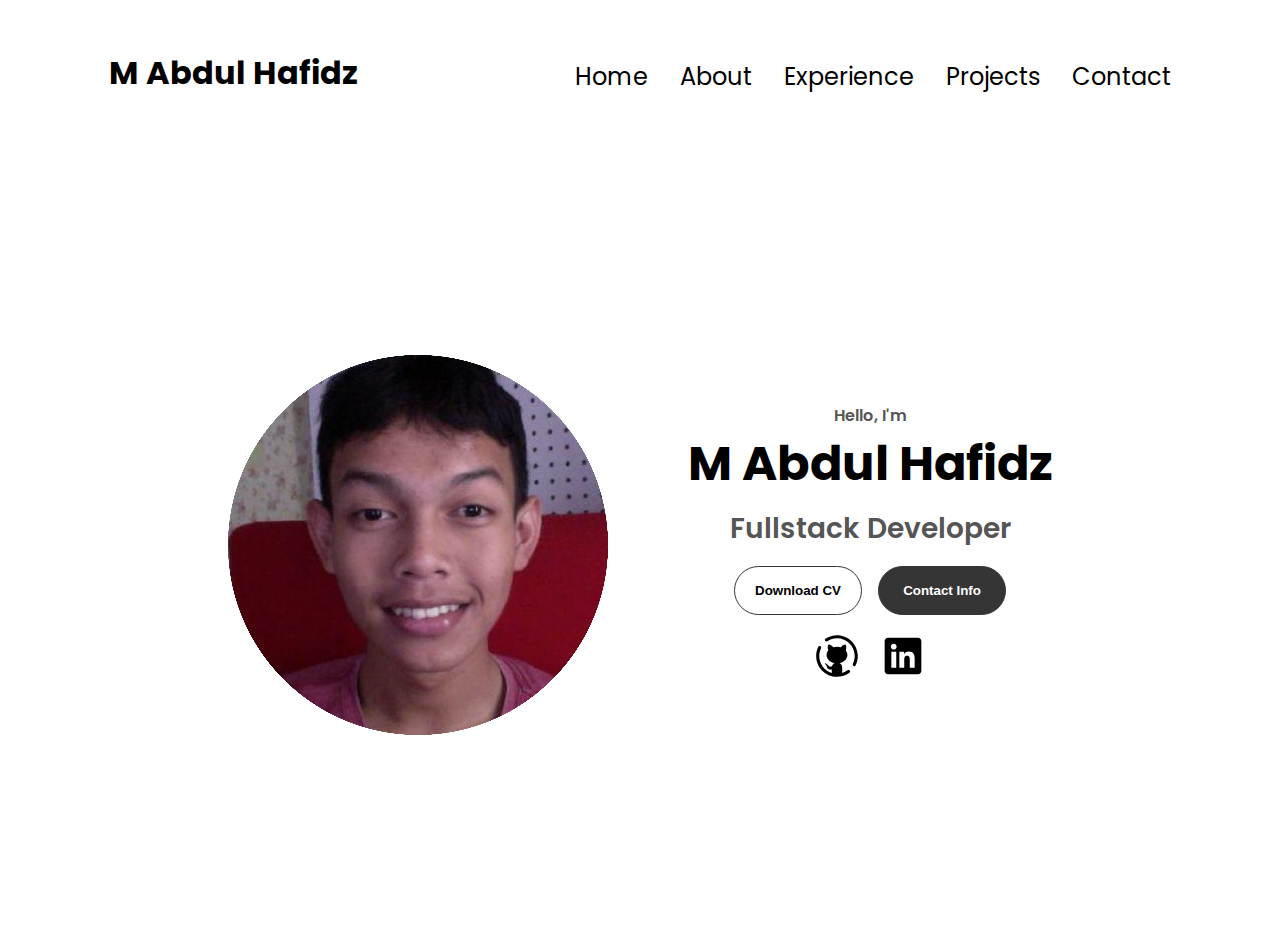
<file: index.html>
<!DOCTYPE html>
<html lang="en">
  <head>
    <meta charset="UTF-8" />
    <meta name="viewport" content="width=device-width, initial-scale=1.0" />
    <title>MyPortofolio</title>
    <link rel="stylesheet" href="style.css" />
    <link rel="stylesheet" href="mediaqueries.css" />
    <link rel="preconnect" href="https://fonts.googleapis.com" />
    <link rel="preconnect" href="https://fonts.gstatic.com" crossorigin />
    <link
      href="https://fonts.googleapis.com/css2?family=Poppins:ital,wght@0,100;0,200;0,300;0,400;0,500;0,600;0,700;0,800;0,900;1,100;1,200;1,300;1,400;1,500;1,600;1,700;1,800;1,900&display=swap"
      rel="stylesheet"
    />
  </head>
  <body>
    <nav id="desktop-nav">
            <h1 class="logo">
                <a href="/">
                    M Abdul Hafidz
                </a>
            </h1>
      <div>
        <ul class="nav-links">
          <li><a href="/">Home</a></li>
          <li><a href="/about.html">About</a></li>
          <li><a href="/experience.html">Experience</a></li>
          <li><a href="/project.html">Projects</a></li>
          <li><a href="/contact.html">Contact</a></li>
        </ul>
      </div>
    </nav>
    <nav id="hamburger-nav">
      <div class="logo">M Abdul Hafidz</div>
      <div class="hamburger-menu">
        <div class="hamburger-icon" onclick="toggleMenu()">
          <span></span>
          <span></span>
          <span></span>
        </div>
        <div class="menu-links">
          <li><a href="/" onclick="toggleMenu()">Home</a></li>
          <li><a href="/about.html" onclick="toggleMenu()">About</a></li>
          <li><a href="/experience.html" onclick="toggleMenu()">Experince</a></li>
          <li><a href="/project.html" onclick="toggleMenu()">Projects</a></li>
          <li><a href="/contact.html" onclick="toggleMenu()">Contact</a></li>
        </div>
      </div>
    </nav>
    <section id="profile">
      <div class="section__pic-container">
        <img src="./assets/circle.png" alt="M Abdul Hafidz" />
      </div>
      <div class="section__text">
        <p class="section__text__p1">Hello, I'm</p>
        <h1 class="title">M Abdul Hafidz</h1>
        <p class="section__text__p2">Fullstack Developer</p>
        <div class="btn-container">
          <button
            class="btn btn-color-2"
            onclick="window.open('./assets/cv.pdf')"
          >
            Download CV
          </button>
          <button class="btn btn-color-1" onclick="location.href='./#contact'">
            Contact Info
          </button>
        </div>
        <div id="socials-container">
          <a href="https://www.github.com/mabdulhafidz">
            <svg xmlns="http://www.w3.org/2000/svg" x="0px" y="0px" width="50" height="50" viewBox="0 0 48 48">
              <path d="M 24 4 C 19.963209 4 16.192498 5.2011807 13.046875 7.2636719 A 1.50015 1.50015 0 1 0 14.691406 9.7714844 C 17.365783 8.0179755 20.556791 7 24 7 C 33.406292 7 41 14.593708 41 24 C 41 26.707746 40.36968 29.257322 39.248047 31.525391 A 1.5001887 1.5001887 0 0 0 41.9375 32.855469 C 43.257867 30.185538 44 27.174254 44 24 C 44 12.972292 35.027708 4 24 4 z M 15.800781 13.076172 C 14.472781 15.202172 15.273563 17.527813 15.726562 18.507812 C 14.637562 19.788813 14 21.334 14 23 C 14 26.78 17.280547 29.939391 21.685547 30.775391 C 20.376547 31.448391 19.399609 32.67225 19.099609 34.15625 L 17.783203 34.15625 C 16.486203 34.15625 15.98225 33.629234 15.28125 32.740234 C 14.58925 31.851234 13.845172 31.253859 12.951172 31.005859 C 12.469172 30.954859 12.144453 31.321484 12.564453 31.646484 C 13.983453 32.612484 14.081391 34.193516 14.650391 35.228516 C 15.168391 36.160516 16.229687 37 17.429688 37 L 19 37 L 19 40.251953 C 12.043156 38.12245 7 31.665102 7 24 C 7 21.314402 7.6195896 18.783427 8.7246094 16.529297 A 1.50015 1.50015 0 0 0 7.4492188 14.351562 A 1.50015 1.50015 0 0 0 6.03125 15.208984 C 4.7302698 17.862854 4 20.851598 4 24 C 4 35.027708 12.972292 44 24 44 C 28.472909 44 32.618147 42.525863 35.951172 40.039062 A 1.5009817 1.5009817 0 1 0 34.15625 37.632812 C 32.617628 38.780793 30.876119 39.662932 29 40.240234 L 29 35.136719 C 29 33.228719 27.902453 31.591391 26.314453 30.775391 C 30.719453 29.939391 34 26.78 34 23 C 34 21.426 33.423406 19.961609 32.441406 18.724609 C 32.883406 17.356609 33.371219 14.953172 32.199219 13.076172 C 29.948219 13.076172 28.469672 14.622797 27.763672 15.591797 C 26.601672 15.213797 25.333 15 24 15 C 22.667 15 21.398328 15.213797 20.236328 15.591797 C 19.530328 14.622797 18.052781 13.076172 15.800781 13.076172 z"></path>
            </svg>
          </a>
          <a href="https://www.linkedin.com/in/m-abdul-hafidz-0095682a7/">
            <svg xmlns="http://www.w3.org/2000/svg" x="0px" y="0px" width="50" height="50" viewBox="0 0 30 30">
              <path d="M24,4H6C4.895,4,4,4.895,4,6v18c0,1.105,0.895,2,2,2h18c1.105,0,2-0.895,2-2V6C26,4.895,25.105,4,24,4z M10.954,22h-2.95 v-9.492h2.95V22z M9.449,11.151c-0.951,0-1.72-0.771-1.72-1.72c0-0.949,0.77-1.719,1.72-1.719c0.948,0,1.719,0.771,1.719,1.719 C11.168,10.38,10.397,11.151,9.449,11.151z M22.004,22h-2.948v-4.616c0-1.101-0.02-2.517-1.533-2.517 c-1.535,0-1.771,1.199-1.771,2.437V22h-2.948v-9.492h2.83v1.297h0.04c0.394-0.746,1.356-1.533,2.791-1.533 c2.987,0,3.539,1.966,3.539,4.522V22z"></path>
            </svg>
          </a>
        </div>
      </div>
    </section>

    

    <script src="script.js"></script>
  </body>
</html>
</file>
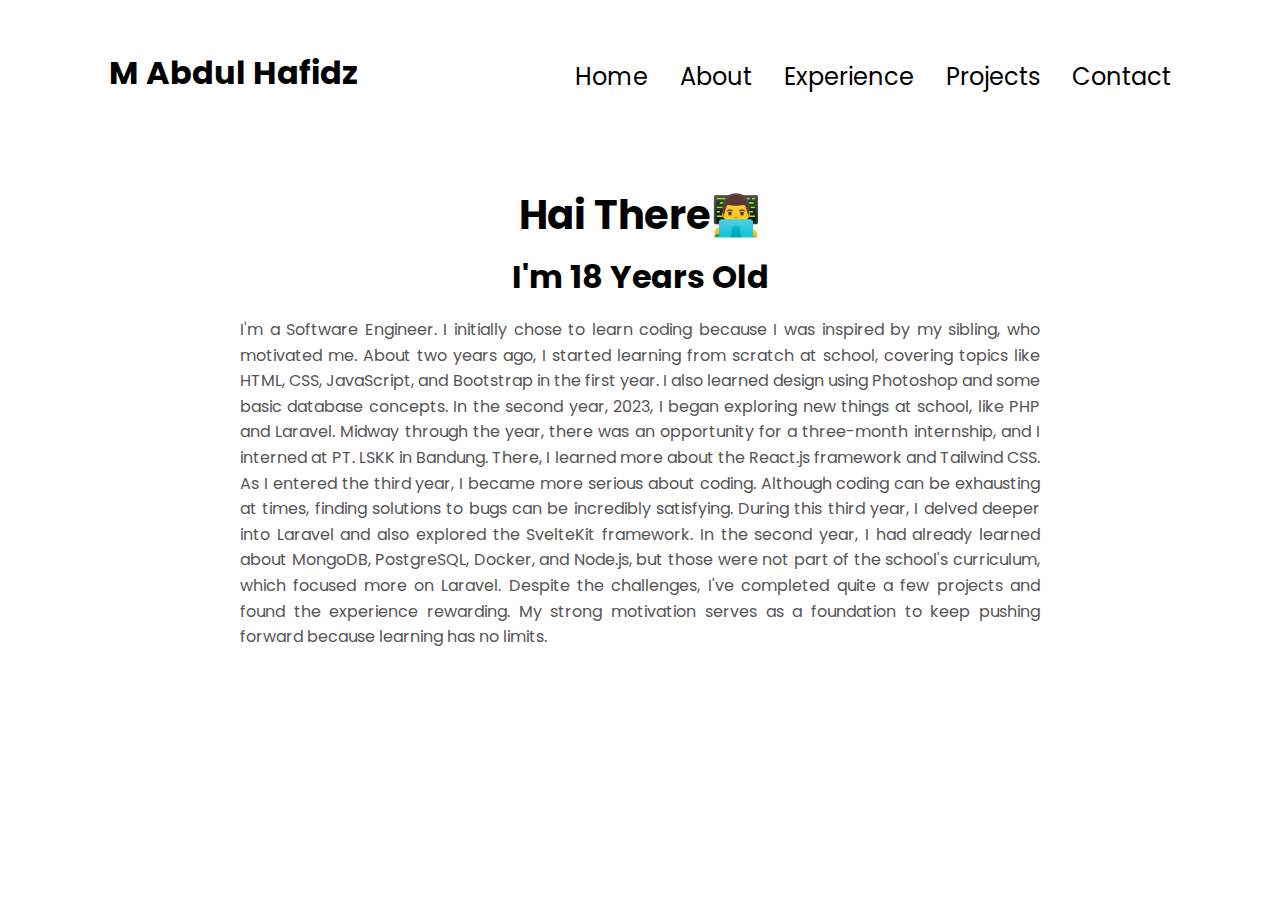
<file: about.html>
<!DOCTYPE html>
<html lang="en">
  <head>
    <meta charset="UTF-8" />
    <meta name="viewport" content="width=device-width, initial-scale=1.0" />
    <title>MyPortofolio</title>
    <link rel="stylesheet" href="style.css" />
    <link rel="stylesheet" href="mediaqueries.css" />
    <link rel="preconnect" href="https://fonts.googleapis.com" />
    <link rel="preconnect" href="https://fonts.gstatic.com" crossorigin />
    <link
      href="https://fonts.googleapis.com/css2?family=Poppins:ital,wght@0,100;0,200;0,300;0,400;0,500;0,600;0,700;0,800;0,900;1,100;1,200;1,300;1,400;1,500;1,600;1,700;1,800;1,900&display=swap"
      rel="stylesheet"
    />
  </head>
  <body>
    <nav id="desktop-nav">
      <h1 class="logo">
        <a href="/">M Abdul Hafidz</a>
      </h1>
      <div>
        <ul class="nav-links">
          <li><a href="/">Home</a></li>
          <li><a href="/about.html">About</a></li>
          <li><a href="/experience.html">Experience</a></li>
          <li><a href="/project.html">Projects</a></li>
          <li><a href="/contact.html">Contact</a></li>
        </ul>
      </div>
    </nav>    
    <nav id="hamburger-nav">
      <div class="logo">M Abdul Hafidz</div>
      <div class="hamburger-menu">
        <div class="hamburger-icon" onclick="toggleMenu()">
          <span></span>
          <span></span>
          <span></span>
        </div>
        <div class="menu-links">
          <li><a href="/" onclick="toggleMenu()">Home</a></li>
          <li><a href="/about.html" onclick="toggleMenu()">About</a></li>
          <li><a href="/experience.html" onclick="toggleMenu()">Experince</a></li>
          <li><a href="/project.html" onclick="toggleMenu()">Projects</a></li>
          <li><a href="/contact.html" onclick="toggleMenu()">Contact</a></li>
        </div>
      </div>
    </nav>
    <section id="about" class="container">
      <h1 class="text-center">Hai There👨‍💻</h1>
      <h2 class="text-center">I'm 18 Years Old</h2>
      <p class="description">
        I'm a Software Engineer. I initially chose to learn coding because I was
        inspired by my sibling, who motivated me. About two years ago, I started
        learning from scratch at school, covering topics like HTML, CSS,
        JavaScript, and Bootstrap in the first year. I also learned design using
        Photoshop and some basic database concepts. In the second year, 2023, I
        began exploring new things at school, like PHP and Laravel. Midway
        through the year, there was an opportunity for a three-month internship,
        and I interned at PT. LSKK in Bandung. There, I learned more about the
        React.js framework and Tailwind CSS. As I entered the third year, I
        became more serious about coding. Although coding can be exhausting at
        times, finding solutions to bugs can be incredibly satisfying. During
        this third year, I delved deeper into Laravel and also explored the
        SvelteKit framework. In the second year, I had already learned about
        MongoDB, PostgreSQL, Docker, and Node.js, but those were not part of the
        school's curriculum, which focused more on Laravel. Despite the
        challenges, I've completed quite a few projects and found the experience
        rewarding. My strong motivation serves as a foundation to keep pushing
        forward because learning has no limits.
      </p>
    </section>

    <script src="script.js"></script>
  </body>
</html>
</file>
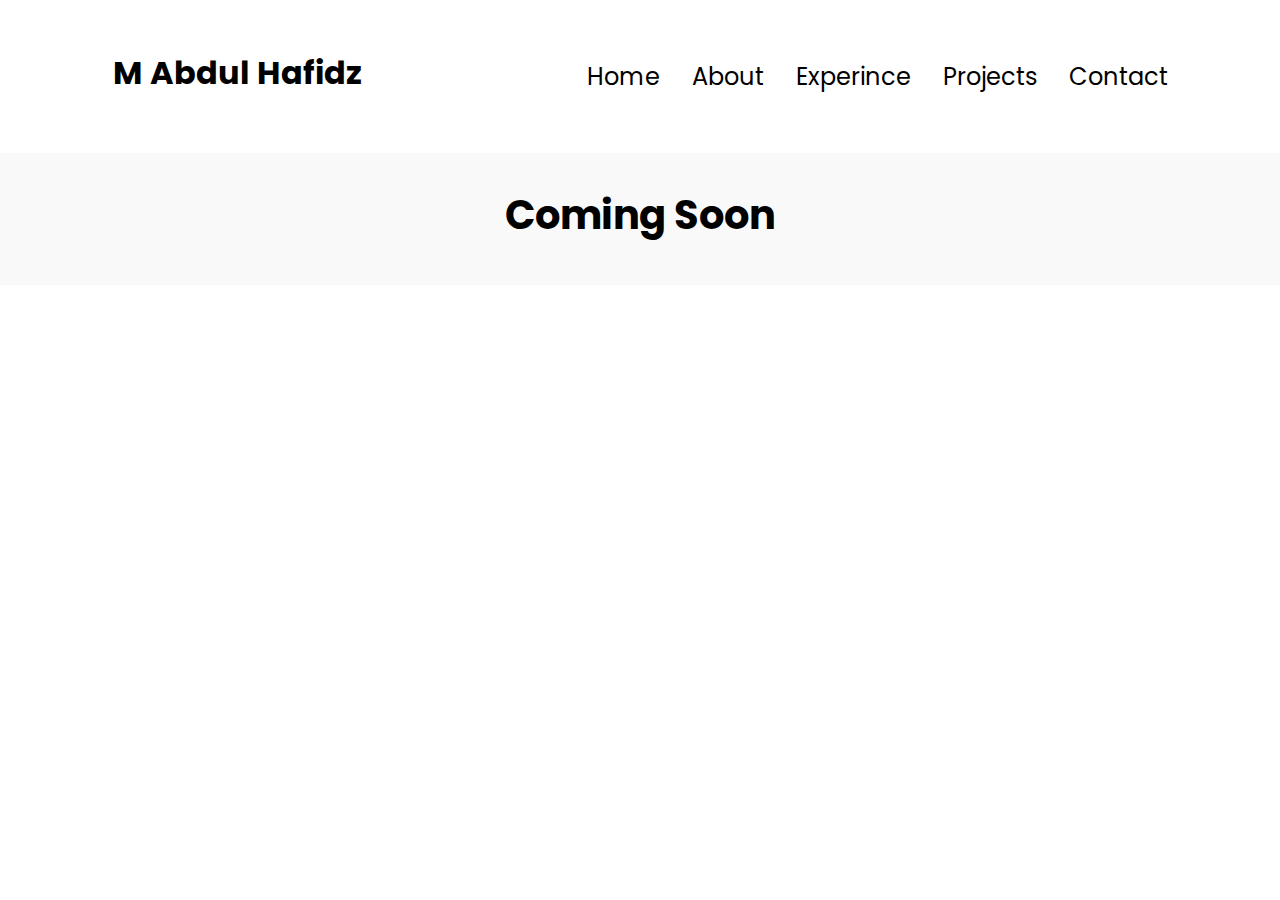
<file: contact.html>
<!DOCTYPE html>
<html lang="en">
  <head>
    <meta charset="UTF-8" />
    <meta name="viewport" content="width=device-width, initial-scale=1.0" />
    <title>MyPortofolio</title>
    <link rel="stylesheet" href="style.css" />
    <link rel="stylesheet" href="mediaqueries.css" />
    <link rel="preconnect" href="https://fonts.googleapis.com" />
    <link rel="preconnect" href="https://fonts.gstatic.com" crossorigin />
    <link
      href="https://fonts.googleapis.com/css2?family=Poppins:ital,wght@0,100;0,200;0,300;0,400;0,500;0,600;0,700;0,800;0,900;1,100;1,200;1,300;1,400;1,500;1,600;1,700;1,800;1,900&display=swap"
      rel="stylesheet"
    />
  </head>
  <body>
    <nav id="desktop-nav">
        <h1 class="logo">
            <a href="/">
                M Abdul Hafidz
            </a>
        </h1>
      <div>
        <ul class="nav-links">
          <li><a href="/">Home</a></li>
          <li><a href="/about.html">About</a></li>
          <li><a href="/experience.html">Experince</a></li>
          <li><a href="/project.html">Projects</a></li>
          <li><a href="/contact.html">Contact</a></li>
        </ul>
      </div>
    </nav>
    <nav id="hamburger-nav">
      <div class="logo">M Abdul Hafidz</div>
      <div class="hamburger-menu">
        <div class="hamburger-icon" onclick="toggleMenu()">
          <span></span>
          <span></span>
          <span></span>
        </div>
        <div class="menu-links">
          <li><a href="/" onclick="toggleMenu()">Home</a></li>
          <li><a href="/about.html" onclick="toggleMenu()">About</a></li>
          <li><a href="/experience.html" onclick="toggleMenu()">Experince</a></li>
          <li><a href="/project.html" onclick="toggleMenu()">Projects</a></li>
          <li><a href="/contact.html" onclick="toggleMenu()">Contact</a></li>
        </div>
      </div>
    </nav>
    <section id="experience" class="container-experience">
      <h1 class="">Coming Soon</h1>
      </section>
      

    

    <script src="script.js"></script>
  </body>
</html>
</file>
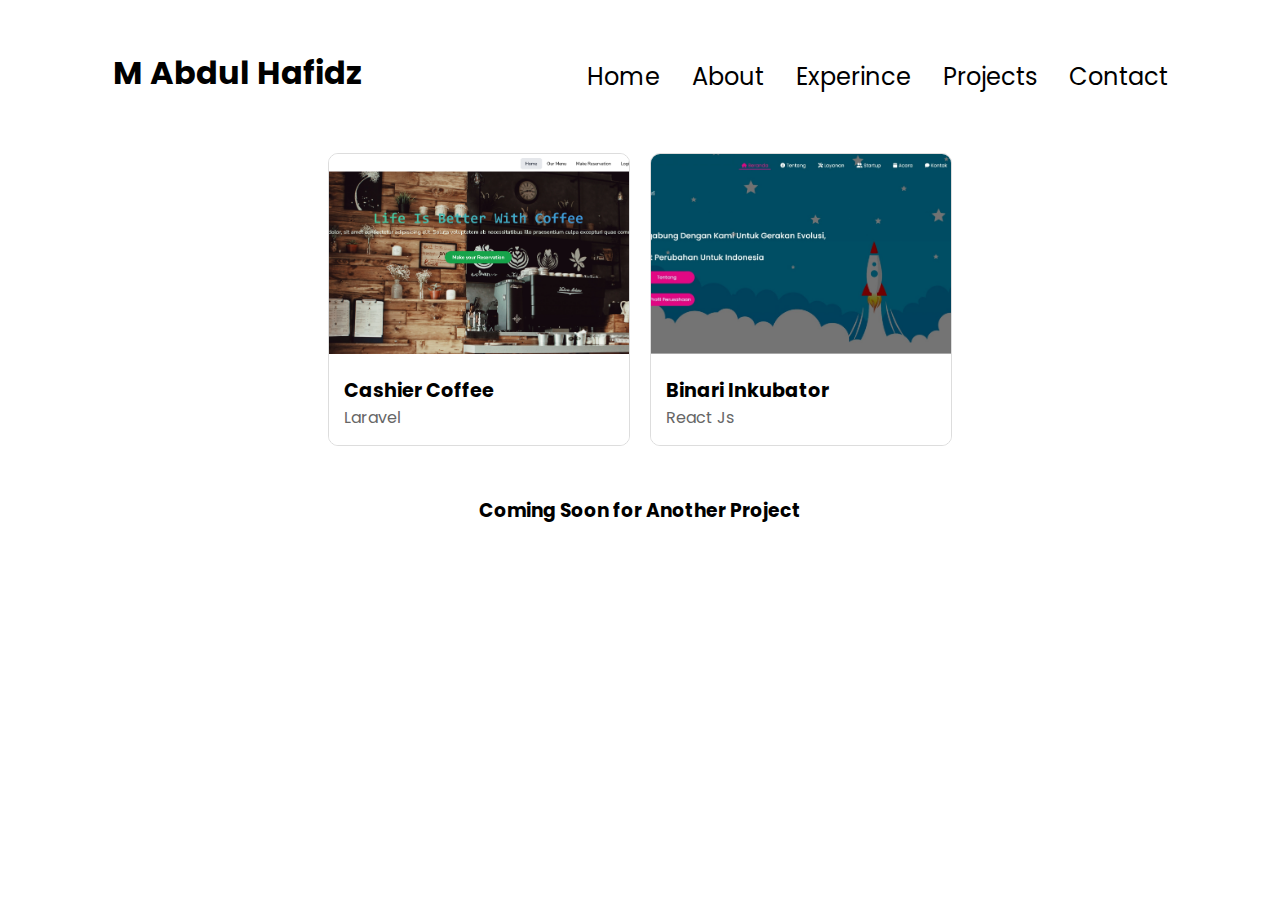
<file: project.html>
<!DOCTYPE html>
<html lang="en">
  <head>
    <meta charset="UTF-8" />
    <meta name="viewport" content="width=device-width, initial-scale=1.0" />
    <title>MyPortofolio</title>
    <link rel="stylesheet" href="style.css" />
    <link rel="stylesheet" href="mediaqueries.css" />
    <link rel="preconnect" href="https://fonts.googleapis.com" />
    <link rel="preconnect" href="https://fonts.gstatic.com" crossorigin />
    <link
      href="https://fonts.googleapis.com/css2?family=Poppins:ital,wght@0,100;0,200;0,300;0,400;0,500;0,600;0,700;0,800;0,900;1,100;1,200;1,300;1,400;1,500;1,600;1,700;1,800;1,900&display=swap"
      rel="stylesheet"
    />
  </head>
  <body>
    <nav id="desktop-nav">
      <h1 class="logo">
        <a href="/"> M Abdul Hafidz </a>
      </h1>
      <div>
        <ul class="nav-links">
          <li><a href="/">Home</a></li>
          <li><a href="/about.html">About</a></li>
          <li><a href="/experience.html">Experince</a></li>
          <li><a href="/project.html">Projects</a></li>
          <li><a href="/contact.html">Contact</a></li>
        </ul>
      </div>
    </nav>
    <nav id="hamburger-nav">
      <div class="logo">M Abdul Hafidz</div>
      <div class="hamburger-menu">
        <div class="hamburger-icon" onclick="toggleMenu()">
          <span></span>
          <span></span>
          <span></span>
        </div>
        <div class="menu-links">
          <li><a href="/" onclick="toggleMenu()">Home</a></li>
          <li><a href="/about.html" onclick="toggleMenu()">About</a></li>
          <li><a href="/experience.html" onclick="toggleMenu()">Experince</a></li>
          <li><a href="/project.html" onclick="toggleMenu()">Projects</a></li>
          <li><a href="/contact.html" onclick="toggleMenu()">Contact</a></li>
        </div>
      </div>
    </nav>
    <section id="project" class="container-project">
        <div class="project-card" onclick="window.location.href='https://example.com/project1'">
          <img src="./assets/coffeefidz.png" alt="Project 1" class="project-image" />
          <div class="project-info">
            <h3 class="project-title">Cashier Coffee</h3>
            <p class="project-description">Laravel</p>
          </div>
        </div>
        <div class="project-card" onclick="window.location.href='https://example.com/project1'">
          <img src="./assets/binari.jpeg" alt="Project 2" class="project-image" />
          <div class="project-info">
            <h3 class="project-title">Binari Inkubator</h3>
            <p class="project-description">React Js</p>
          </div>
        </div>
    </section>
    <h3 class="coming-soon-project">Coming Soon for Another Project</h3>
      
    <script src="script.js"></script>
  </body>
</html>
</file>
<file: style.css>
/* All */

* {
    margin: 0;
    padding: 0;
}

body {
    font-family: "Poppins", sans-serif;
}

html {
    scroll-behavior: smooth;
}

p {
    color: rgb(85, 85, 85);
}

/* Transition */

a, 
.btn {
    transition: all 300ms ease;
}

/* Nav */

nav, 
.nav-links {
    display: flex;
}

nav {
    justify-content: space-around;
    align-items: center;
    height: 17vh;
}

.nav-links {
    gap: 2rem;
    list-style: none;
    font-size: 1.5rem;
}

a {
    color: black;
    text-decoration: none;
    text-decoration-color: white;
}

a:hover {
    color: grey;
    text-decoration: underline;
    text-underline-offset: 1rem;
    text-decoration-color: rgb(181, 181, 181);
}

.logo {
    font-size: 2rem;
}

.logo:hover {
    cursor: pointer;
}

/* Hamburger */

#hamburger-nav {
    display: none;
}

.hamburger-menu {
    position: relative;
    display: inline-block;
}

.hamburger-icon {
    display: flex;
    flex-direction: column;
    justify-content: space-between;
    height: 24px;
    width: 30px;
    cursor: pointer;
}

.hamburger-icon span {
    width: 100%;
    height: 2px;
    background-color: black;
    transition: all 0.3 ease-in-out;
}

.menu-links {
    position: absolute;
    top: 100%;
    right: 0;
    background-color: white;
    width: fit-content;
    max-height: 0;
    overflow: hidden;
    transition: all 0.3 ease-in-out;
}

.menu-links a {
    display: block;
    padding: 10px;
    text-align: center;
    font-size: 1.5rem;
    color: black;
    text-decoration: none;
    transition: all 0.3 ease-in-out;
}

.menu-links li {
    list-style: none;
}

.menu-links.open {
    max-height: 300px;
}

.hamburger-icon.open span:first-child {
    transform: rotate(45deg) translate(10px, 5px);
}

.hamburger-icon.open span:nth-child(2) {
    opacity: 0;
}

.hamburger-icon.open span:last-child {
    transform: rotate(-45deg) translate(10px, -5px);
}

.hamburger-icon span:first-child {
    transform: none;
}

.hamburger-icon span:first-child {
   opacity: 1;
}

.hamburger-icon span:first-child {
    transform: none;
}

.section {
    padding-top: 4vh;
    height: 96vh;
    margin: 0 10rem;
    box-sizing: border-box;
    min-height: fit-content;
}

.section-container {
    display: flex;
}

/* profile section */

#profile {
  display: flex;
  flex-direction: row; 
  justify-content: center;
  gap: 5rem;
  height: 80vh;
  flex-wrap: wrap;
  padding: 2rem; 
}

.section__pic-container {
  display: flex;
  height: auto;
  width: auto;
  margin: auto 0;
}

.section__text {
  align-self: center;
  text-align: center;
}

.section__text p {
  font-weight: 600;
}

.section__text__p1 {
  text-align: center;
}

.section__text__p2 {
  font-size: 1.75rem;
  margin-bottom: 1rem;
}

.title {
  font-size: 3rem;
  text-align: center;
}

#socials-container {
  display: flex;
  justify-content: center;
  margin-top: 1rem;
  gap: 1rem;
}

.icon {
  cursor: pointer;
  height: 2rem;
}

/* Buttons */

.btn-container {
  display: flex;
  justify-content: center;
  gap: 1rem;
}

.btn {
  font-weight: 600;
  transition: all 300ms ease;
  padding: 1rem;
  width: 8rem;
  border-radius: 2rem;
}

.btn-color-1, .btn-color-2 {
  border: rgb(53, 53, 53) 0.1rem solid;
}

.btn-color-1:hover,
.btn-color-2:hover {
  cursor: pointer;
}

.btn-color-1,
.btn-color-2:hover {
  background: rgb(53, 53, 53);
  color: white;
}

.btn-color-1:hover {
  background: rgb(0, 0, 0);
}

.btn-color-2 {
  background: none;
}

.btn-color-2:hover {
  border: rgb(255, 255, 255) 0.1rem solid;
}


@media (max-width: 768px) {
  #profile {
      flex-direction: column; 
      align-items: center; 
      height: auto; 
  }

  .section__pic-container {
      margin-bottom: 1rem; 
  }

  .title {
      font-size: 2.5rem;
  }

  .section__text__p2 {
      font-size: 1.5rem;
  }

  .btn-container {
      flex-direction: column;
      gap: 0.5rem;
  }

  .btn {
      width: 100%;
  }

  #socials-container {
      display: flex;
      flex-direction: column;
      gap: 0.5rem;
  }

  .icon {
      height: 1.5rem;
  }
}

@media (max-width: 480px) {
  .title {
      font-size: 2rem;
  }

  .section__text__p2 {
      font-size: 1.25rem;
  }

  .icon {
      height: 1.2rem;
  }

  .btn {
      padding: 0.8rem;
      font-size: 0.9rem;
  }
}

/* about */
#about {
    text-align: center;
    padding: 2rem;
  }
  
  h1 {
    font-size: 2.5rem;
    margin-bottom: 0.5rem;
  }
  
  h2 {
    font-size: 2rem;
    margin-bottom: 1rem;
  }
  
  .description {
    font-size: 1rem;
    max-width: 800px;
    margin: 0 auto;
    line-height: 1.6;
    text-align: justify; 
  }

  /* experience */
#experience {
    padding: 2rem;
    background-color: #f9f9f9; 
  }

  .container-experience {
    text-align: center;
  }
  
  h2 {
    font-size: 2rem;
    margin-bottom: 1rem;
  }
  
  .experience-item {
    background-color: #fff;
    border: 1px solid #ddd;
    border-radius: 8px; 
    padding: 1rem;
    margin-bottom: 1rem;
  }
  
  .experience-item h3 {
    font-size: 1.5rem;
    margin-bottom: 0.5rem;
  }
  
  .experience-item p {
    font-size: 1rem;
    margin-bottom: 0.5rem;
    line-height: 1.6;
}
  
  .experience-item strong {
    font-weight: bold;
  }


  /* project */
  
  .container-project {
    display: flex;
    flex-wrap: wrap;
    gap: 20px;
    justify-content: center;
  }
  
  .project-card {
    width: 300px;
    border: 1px solid #ddd;
    border-radius: 10px;
    overflow: hidden;
    cursor: pointer;
    transition: transform 0.3s ease;
  }
  
  .project-card:hover {
    transform: scale(1.05);
  }
  
  .project-image {
    width: 100%;
    height: 200px;
    object-fit: cover;
  }
  
  .project-info {
    padding: 15px;
    background-color: #fff;
  }
  
  .project-title {
    font-size: 1.2em;
    margin: 0;
  }
  
  .project-description {
    color: #666;
  }

  .coming-soon-project {
    text-align: center;
    margin-top: 50px;
  }
</file>
<file: mediaqueries.css>
@media screen and (max-width: 1200px) {
    #desktop-nav {
        display: none;
    }
    #hamburger-nav {
        display: flex;
    }
}
</file>
